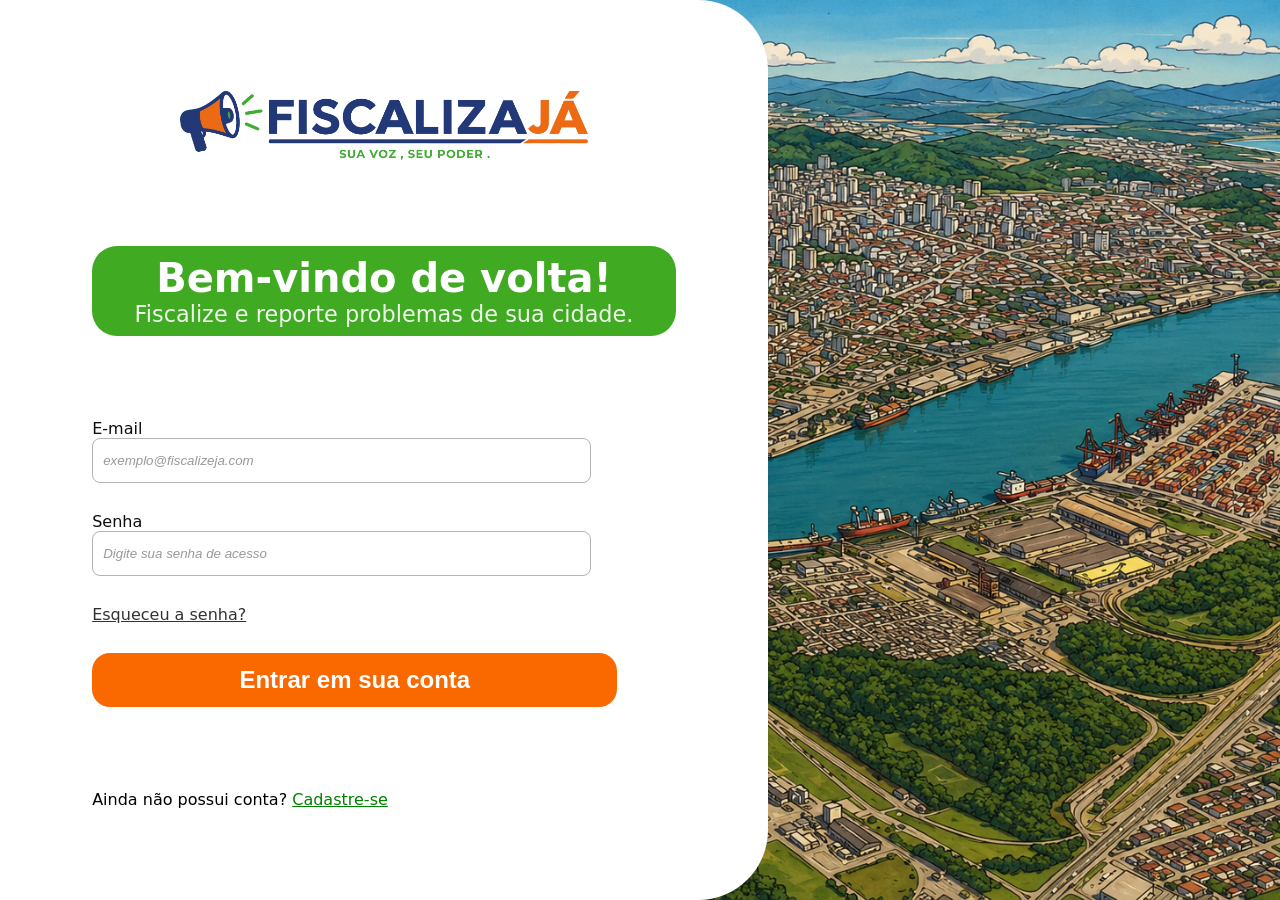
<file: Fiscaliza Já/Login/login-scriptado.html>
<!doctype html>
<html lang="pt-br">
  <head>
    <meta charset="UTF-8" />
    <meta name="viewport" content="width=device-width, initial-scale=1.0" />
    <title>Login - Fiscaliza Já</title>
    <link
      rel="stylesheet"
      href="https://cdnjs.cloudflare.com/ajax/libs/font-awesome/4.7.0/css/font-awesome.min.css"
    />
    <script>
      document.addEventListener("DOMContentLoaded", () => {
        const container = document.querySelector("#container");
        const linkRegistrar = document.querySelector("#cadastre-se");
        const linkVoltar = document.querySelector("#voltar-login");
        const painelLogin = document.querySelector("#login");
        const painelCadastro = document.querySelector("#cadastro");

        linkRegistrar.addEventListener("click", (event) => {
          event.preventDefault();
          container.classList.add("modo-cadastro");
          painelLogin.setAttribute("aria-hidden", "true");
          painelLogin.setAttribute("tabindex", "-1");
          painelCadastro.setAttribute("aria-hidden", "false");
          painelCadastro.removeAttribute("tabindex");
        });

        linkVoltar.addEventListener("click", (event) => {
          event.preventDefault();
          container.classList.remove("modo-cadastro");
          painelLogin.setAttribute("aria-hidden", "false");
          painelLogin.removeAttribute("tabindex");
          painelCadastro.setAttribute("aria-hidden", "true");
          painelCadastro.setAttribute("tabindex", "-1");
        });
      });
    </script>

<style>
  /* 
    #41AA23 Verde
    #FA6900 Laranja
    #002D87 Azul
  */

  * {
    margin: 0;
    padding: 0;
    box-sizing: border-box;
  }

  /* Key Move */
  @keyframes move {
    0%,
    49.99% {
      opacity: 0;
      z-index: 1;
    }

    50%,
    100% {
      opacity: 1;
      z-index: 5;
    }
  }

  body {
    font-family:
      system-ui,
      -apple-system,
      BlinkMacSystemFont,
      "Segoe UI",
      Roboto,
      Oxygen,
      Ubuntu,
      Cantarell,
      "Open Sans",
      "Helvetica Neue",
      sans-serif;
    background-image: url(./Baixada-Santista.png);
    background-attachment: fixed;
    background-size: cover;
    background-repeat: no-repeat;
    background-color: rgb(113, 191, 255);
    min-height: 100vh;
    overflow-x: hidden;
    overflow-y: auto;
  }

  a {
    text-decoration: none;
  }

  /* container */
  #container {
    position: relative;
    overflow: hidden;
    display: flex;
    width: 100%;
    max-width: 1920px;
    min-height: 100vh;
  }

  /* Lateral */
  .container-aside {
    display: flex;
    margin: 0;
    width: 768px;
    min-height: 100vh;
    background-color: #ffffff;
    transition:
      opacity 0.4s ease,
      transform 0.4s ease;
  }

  /* Topo do painel */
  .painel-cadastro .header-painel {
    text-align: center;
    color: #008000;
  }

  .painel-cadastro .header-painel {
    font-size: 0.9em;
  }

  .header-painel {
    background-color: #41aa23;
    border-radius: 25px;
    padding: 1.5% 0%;
    margin-top: 3%;
  }

  .header-painel h2 {
    font-size: 2.5em;
    color: white;
  }

  .header-painel p {
    color: #ffffff;
    font-size: 1.4em;
    text-align: center;
    opacity: 90%;
  }

  #header-login .titulo {
    font-size: 2.5em;
    text-align: center;
  }

  /* Logo */
  .logo {
    display: flex;
    justify-content: space-around;
  }

  .logo img {
    width: 70%;
    min-height: 100%;
    min-width: 60%;
  }

  /* Login */
  #login {
    opacity: 1;
    position: relative;
    transform: translateX(0);
    pointer-events: auto;
    transition:
      opacity 0.8s ease,
      transform 0.8s ease;
  }

  .painel-login {
    display: flex;
    flex-flow: column wrap;
    margin: 3% 12%;
    width: 100%;
    justify-content: space-evenly;
  }

  .login-box {
    border-radius: 0 70px 70px 0;
  }

  /* Cadastro */
  #cadastro {
    position: absolute;
    inset: 0;
    transform: translateX(149%);
    opacity: 0;
    border-radius: 70px 0 0 70px;
    transition:
      opacity 0.8s ease,
      transform 0.8s ease;
  }

  .painel-cadastro {
    flex-flow: column wrap;
    margin: 10%;
    width: 100%;
    justify-content: space-around;
  }

  /* Modos transição */
  #container.modo-cadastro #login {
    transform: translateX(-100%);
    opacity: 0;
    pointer-events: none;
  }

  #container.modo-cadastro #cadastro {
    transform: translateX(150%);
    opacity: 1;
    pointer-events: auto;
  }

  /* Botão */
  #voltar-login-box {
    margin-top: 7%;
  }

  #voltar-login-box a {
    color: green;
  }

  /* Forms */
  .forms {
    display: flex;
    flex-flow: column nowrap;
    width: 100%;
  }

  .forms div {
    margin: 2.5% 0;
    width: 90%;
  }

  #dados-pessoais {
    margin: 2% 0;
  }

  #estado-cidade {
    display: flex;
    justify-content: space-around;
    width: 80%;
  }

  /* Inputs */
  input {
    width: 95%;
    padding: 14px 10px;
    border-radius: 8px;
    box-sizing: border-box;
    border: 1px solid rgba(0, 0, 0, 0.295);
    background-color: #e4e4e400;
  }

  input:focus {
    box-shadow: 2px 1px 3px 2px rgba(0, 0, 0, 0.336);
    border: none;
    box-sizing: none;
  }

  input::placeholder {
    color: #808080;
    font-style: italic;
    opacity: 0.8;
  }

  /* Labels */
  .div-input label {
    font-weight: 500;
    opacity: 95%;
  }

  /* Links */
  .div-esqueceu a {
    color: rgb(0, 0, 0);
    font-weight: 500;
    opacity: 80%;
    text-align: right;
  }

  #cadastre-se {
    color: green;
  }

  a {
    text-decoration: underline;
  }

  /* Botões */
  .div-botao {
    margin-top: 3%;
    text-align: center;
  }

  button {
    width: 100%;
    padding: 2.5%;
    border-radius: 18px;
    border: none;
    font-size: 1.5em;
    background-color: #fa6900;
    min-width: 95%;
    color: white;
    font-weight: 600;
    cursor: pointer;
  }

  .div-botao button:hover {
    background-color: #ff7817;
    transition: 0.2s ease-out;
  }

  /* Media Queries */

  /* Tablet */
  @media (max-width: 1024px) {
    #container {
      width: 100%;
    }

    .container-aside {
      width: 100%;
      min-height: auto;
    }

    .painel-login,
    .painel-cadastro {
      margin: 5% 8%;
    }

    .header-painel h2 {
      font-size: 2em;
    }

    .header-painel p {
      font-size: 1.1em;
    }

    .logo img {
      width: 60%;
      min-width: 50%;
    }
  }

  /* Mobile */
  @media (max-width: 768px) {
    #container {
      flex-direction: column;
      width: 100%;
    }

    .container-aside {
      width: 100%;
      min-height: auto;
    }

    .painel-login,
    .painel-cadastro {
      margin: 5% 5%;
      width: 90%;
    }

    .logo img {
      width: 50%;
      min-width: 40%;
    }

    .header-painel h2 {
      font-size: 1.6em;
    }

    .header-painel p {
      font-size: 1em;
    }

    button {
      font-size: 1.2em;
      padding: 3%;
    }

    input {
      width: 100%;
      padding: 12px 8px;
    }

    #estado-cidade {
      flex-direction: column;
      width: 100%;
    }

    #estado-cidade .div-input {
      width: 100%;
      margin-bottom: 10px;
    }

    /* Ajuste na transição em mobile */
    #cadastro {
      transform: none;
    }

    #container.modo-cadastro #login,
    #container.modo-cadastro #cadastro {
      transform: none;
    }

    #container.modo-cadastro #login {
      display: none;
    }

    #container.modo-cadastro #cadastro {
      display: block;
      opacity: 1;
    }
  }
</style>
  </head>

  <body>
    <main id="container">
      <aside id="login" class="container-aside login-box">
        <div class="painel-login">
          <div class="logo">
            <img
              src="./Logotipo Fiscaliza Já sem fundo.png"
              alt="Fiscaliza Já Logo"
            />
          </div>
          <div class="header-painel">
            <div id="header-login">
              <h2 class="titulo">Bem-vindo de volta!</h2>
              <p>Fiscalize e reporte problemas de sua cidade.</p>
            </div>
          </div>
          <form action="#" method="post" class="forms">
            <div class="div-input">
              <label for="email">E-mail</label>
              <input
                type="email"
                id="email"
                name="email"
                placeholder="exemplo@fiscalizeja.com"
                required
              />
            </div>

            <div class="div-input">
              <label for="senha">Senha</label>
              <input
                type="password"
                id="senha"
                name="senha"
                placeholder="Digite sua senha de acesso"
                required
              />
            </div>

            <div class="div-esqueceu">
              <a href="#">Esqueceu a senha?</a>
            </div>

            <div class="div-botao">
              <button class="concluirBtn" type="submit">
                Entrar em sua conta
              </button>
            </div>
          </form>

          <p class="div-registre-se">
            Ainda não possui conta?
            <a id="cadastre-se" href="#">Cadastre-se</a>
          </p>
        </div>
      </aside>

      <!-- Cadastro -->

      <aside id="cadastro" class="container-aside registro" aria-hidden="true">
        <div class="painel-cadastro">
          <div class="logo">
            <img
              src="./Logotipo Fiscaliza Já sem fundo.png"
              alt="Fiscaliza Já Logo"
            />
          </div>
          <div class="header-painel">
            <h2 class="titulo">Crie sua conta e fiscaliza já!</h2>
            <p>Cadastre-se para fiscalizar sua cidade.</p>
          </div>

          <!-- Dados Pessoais -->
          <form action="#" method="post" class="forms">
            <div id="dados-pessoais">
              <div class="div-input">
                <label for="nome">Nome</label>
                <input
                  type="text"
                  id="nome"
                  name="nome"
                  placeholder="Digite seu nome"
                  required
                />
              </div>

              <div class="div-input">
                <label for="email-cadastro">E-mail</label>
                <input
                  type="email"
                  id="email-cadastro"
                  name="email"
                  placeholder="exemplo@fiscalizaja.com.br"
                  required
                />
              </div>

              <div class="div-input">
                <label for="senha-cadastro">Senha</label>
                <input
                  type="password"
                  id="senha-cadastro"
                  name="senha"
                  placeholder="Crie uma senha"
                  required
                />
              </div>

              <div class="div-input">
                <label for="senha-cadastro">Confirme sua senha</label>
                <input
                  type="password"
                  id="confirme-senha"
                  name="confirme-senha"
                  placeholder="Confirme sua senha"
                  required
                />
              </div>
            </div>
            <!-- Estado e Cidade -->

            <div id="estado-cidade">
              <div class="div-input">
                <label for="estado">Estado</label>
                <input
                  type="text"
                  id="estado"
                  name="estado"
                  placeholder="Digite o seu estado"
                  required
                />
              </div>

              <div class="div-input">
                <label for="cidade">Cidade</label>
                <input
                  type="text"
                  id="cidade"
                  name="cidade"
                  placeholder="Digite o nome de sua cidade"
                  required
                />
              </div>
            </div>
          </form>

          <div class="div-botao">
            <button class="concluirBtn" type="submit">Criar conta</button>
          </div>

          <div id="voltar-login-box">
            <p>
              Já possui uma conta?
              <a id="voltar-login" href="#">Entrar</a>
            </p>
          </div>
        </div>
      </aside>
    </main>
  </body>
</html>
</file>
